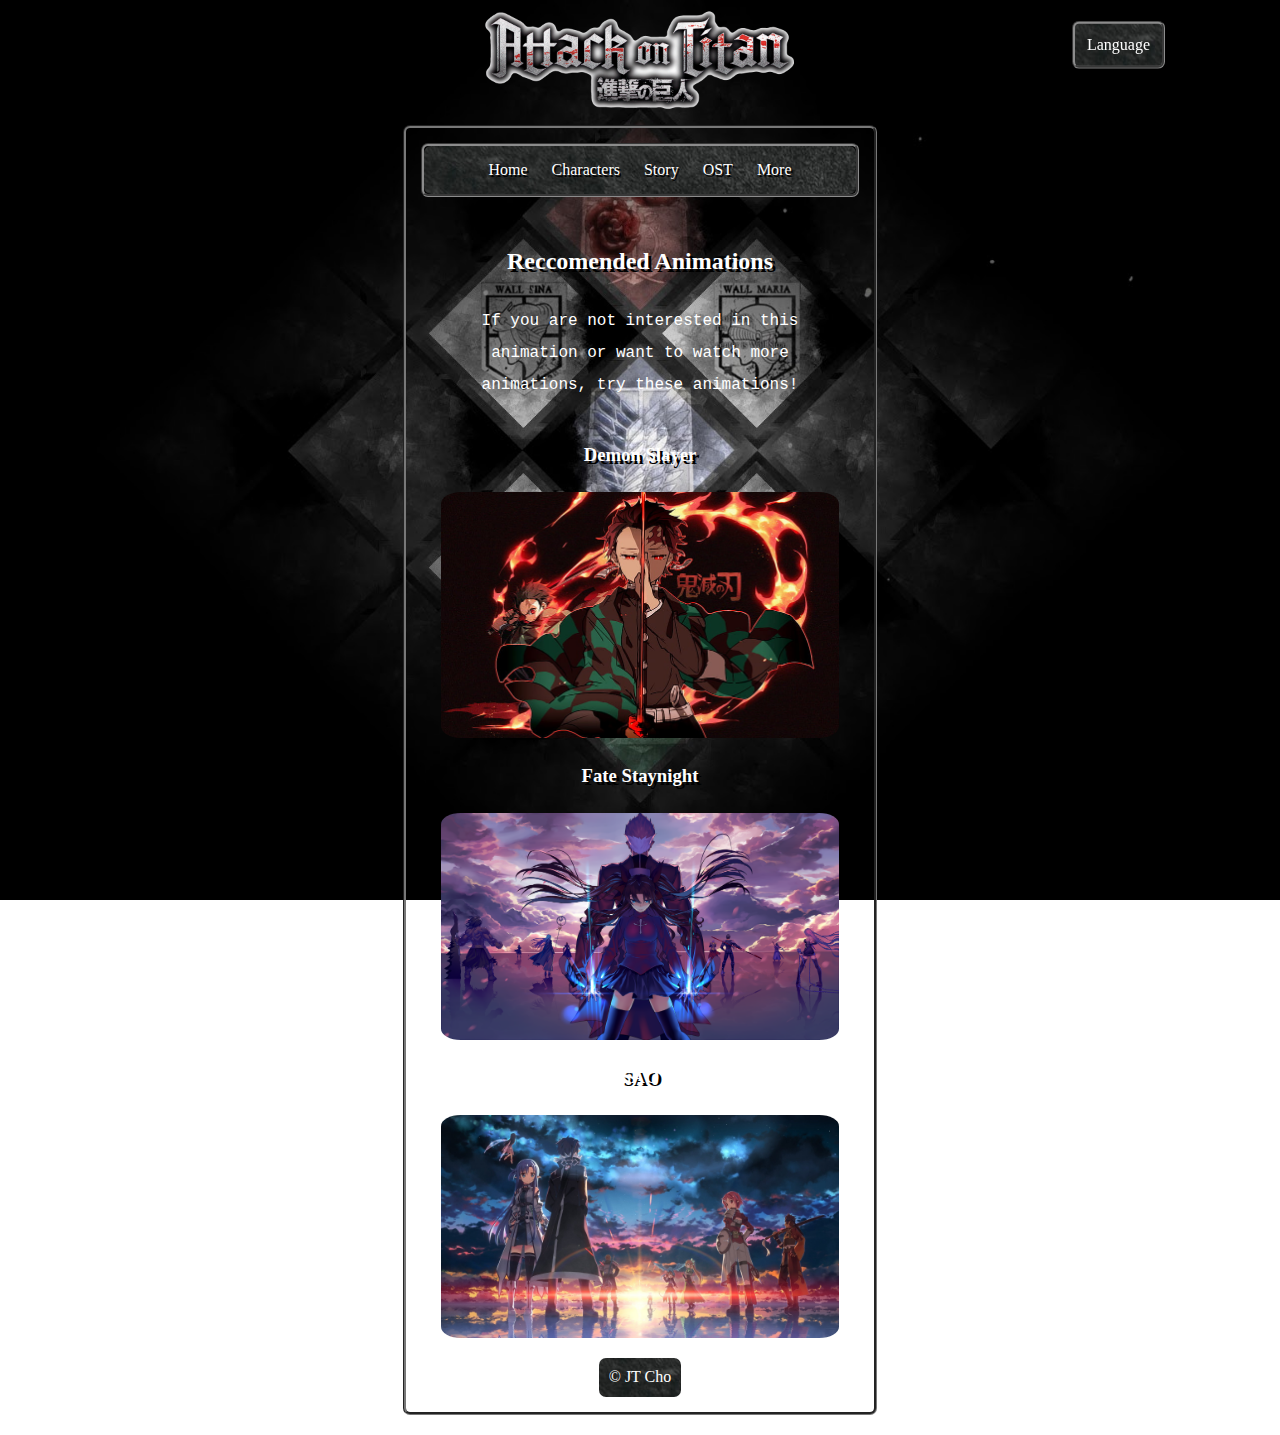
<file: suggestions.html>
<!DOCTYPE html>
<html lang="en">
<head>
    <meta charset="UTF-8">
    <meta name="viewport" content="width=device-width, initial-scale=1.0">
    <meta http-equiv="X-UA-Compatible" content="ie=edge">
 
    <title>Attack On Titan</title>
    <link rel="stylesheet" type="text/css" href="css/normalize.css">
    <link rel="stylesheet" type="text/css" href="css/styles.css">
    <link rel="icon" href="images/icon.ico">
</head>
<body>
    <a href="index.html">
    <header>
        <h1></h1>
      </header>
    </a>
      <div class="container">
        <div class="container1">
        <nav>
        <a href="index.html">Home</a>
        <a href="character.html">Characters</a>
        <a href="story.html">Story</a>
        <a href="playlist.html">OST</a>
        <a href="suggestions.html">More</a>
      </nav>
    </div>
    <section>
        <h2>Reccomended Animations</h2>
        <p>If you are not interested in this animation or want to watch more animations, try these animations! </p>

        <div class="animation-list">
          <div class="animation">
            <h3>Demon Slayer</h3>
            <img src="images/demon.jpg">
          </div>
          <div class="animation">
            <h3>Fate Staynight</h3>
            <img src="images/fate.png">
          </div>
          <div class="animation">
            <h3>SAO</h3>
            <img src="images/sao.jpg">
          </div>
        </div>
      </section>
      
      
      <footer>
        &copy; JT Cho 
      </footer>
    </div>
        
    <div class="dropdown">
      <button class="dropbtn">Language</button>
      <div class="dropdown-content">
        <a href="kr/indexkor.html">Korean</a>
        <a href="jp/indexjp.html">Japanese</a>
        <a href="index.html">English</a>
      </div>
    </div>
    
    <script>
      function toggleDropdown() {
        document.querySelector('.dropdown-content').classList.toggle('show');
      }
      document.querySelector('.dropbtn').addEventListener('click', toggleDropdown);
    </script>
    </body>
</html>
</file>
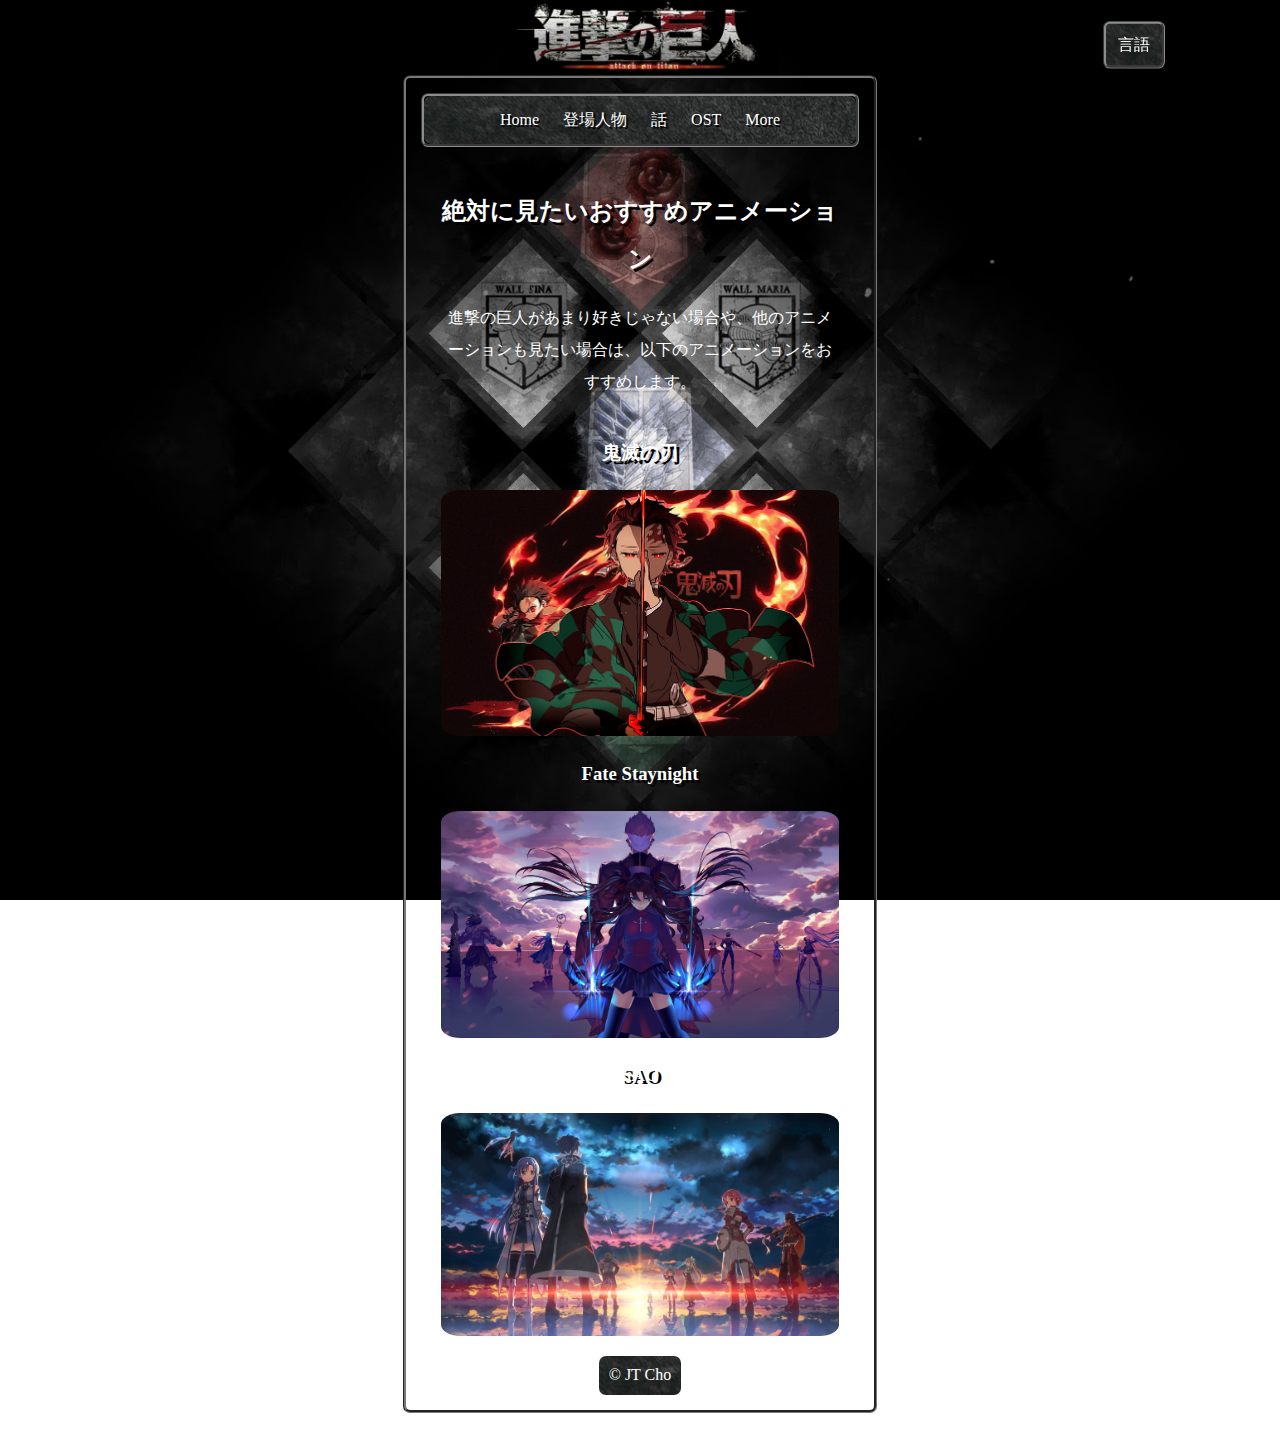
<file: jp/suggestionsjp.html>
<!DOCTYPE html>
<html lang="en">
<head>
    <meta charset="UTF-8">
    <meta name="viewport" content="width=device-width, initial-scale=1.0">
    <meta http-equiv="X-UA-Compatible" content="ie=edge">
 
    <title>Attack On Titan</title>
    <link rel="stylesheet" type="text/css" href="css/normalize.css">
    <link rel="stylesheet" type="text/css" href="css/styles.css">
    <link rel="icon" href="images/icon.ico">
</head>
<body>
    <a href="indexjp.html">
    <header>
      </header>
    </a>
      <div class="container">
        <div class="container1">
        <nav>
          <a href="indexjp.html">Home</a>
          <a href="characterjp.html">登場人物</a>
          <a href="storyjp.html">話</a>
          <a href="playlistjp.html">OST</a>
          <a href="suggestionsjp.html">More</a>
      </nav>
    </div>
    <section>
        <h2>絶対に見たいおすすめアニメーション</h2>
        <p>進撃の巨人があまり好きじゃない場合や、他のアニメーションも見たい場合は、以下のアニメーションをおすすめします。</p>

        <div class="animation-list">
          <div class="animation">
            <h3>鬼滅の刃</h3>
            <img src="images/demon.jpg">
          </div>
          <div class="animation">
            <h3>Fate Staynight</h3>
            <img src="images/fate.png">
          </div>
          <div class="animation">
            <h3>SAO</h3>
            <img src="images/sao.jpg">
          </div>
        </div>
      </section>
      
      
      <footer>
        &copy; JT Cho
      </footer>
    </div>
        
    <div class="dropdown">
      <button class="dropbtn">言語</button>
      <div class="dropdown-content">
        <a href="../index.html">英語</a>
        <a href="../kr/indexkor.html">韓国語</a>
        <a href="indexjp.html">日本語</a>
      </div>
    </div>
    
    <script>
      function toggleDropdown() {
        document.querySelector('.dropdown-content').classList.toggle('show');
      }
      document.querySelector('.dropbtn').addEventListener('click', toggleDropdown);
    </script>
    </body>
</html>
</file>
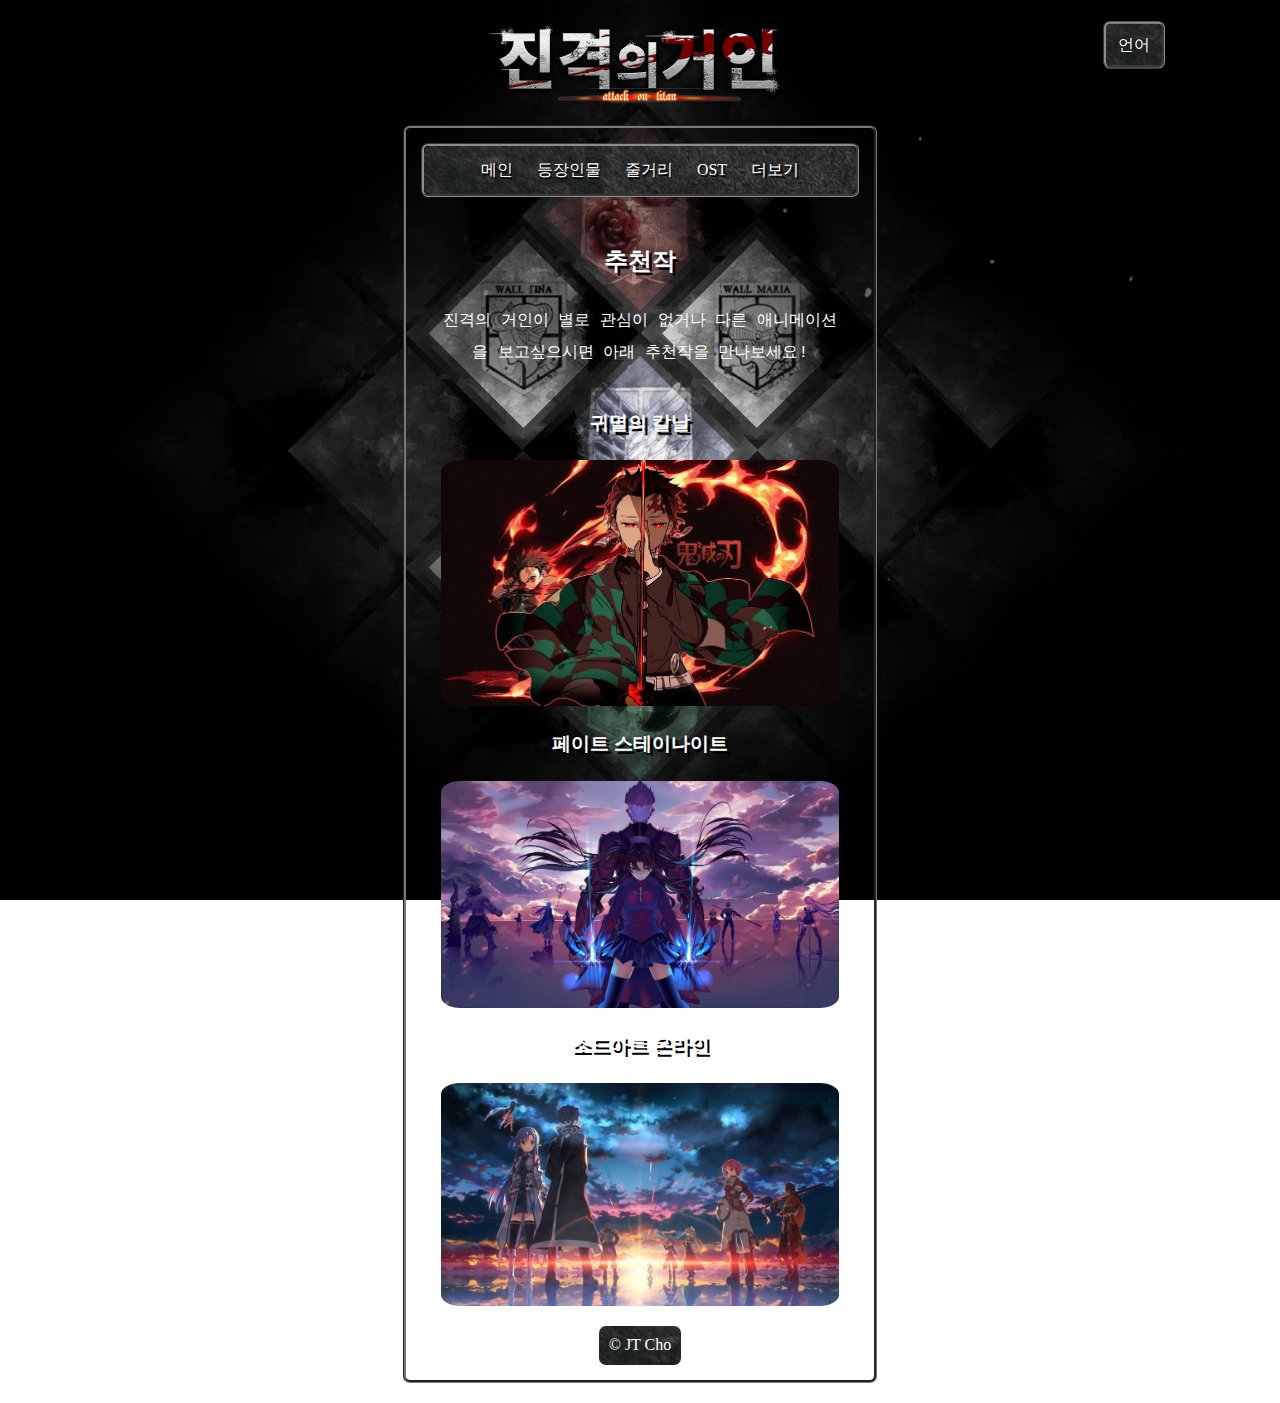
<file: kr/suggestionskor.html>
<!DOCTYPE html>
<html lang="en">
<head>
    <meta charset="UTF-8">
    <meta name="viewport" content="width=device-width, initial-scale=1.0">
    <meta http-equiv="X-UA-Compatible" content="ie=edge">
 
    <title>Attack On Titan</title>
    <link rel="stylesheet" type="text/css" href="css/normalize.css">
    <link rel="stylesheet" type="text/css" href="css/styles.css">
    <link rel="icon" href="images/icon.ico">
</head>
<body>
    <a href="indexkor.html">
    <header>
        <h1></h1>
      </header>
    </a>
      <div class="container">
        <div class="container1">
        <nav>
        <a href="indexkor.html">메인</a>
        <a href="characterkor.html">등장인물</a>
        <a href="storykor.html">줄거리</a>
        <a href="playlistkor.html">OST</a>
        <a href="suggestionskor.html">더보기</a>
      </nav>
    </div>
    <section>
        <h2>추천작</h2>
        <p>진격의 거인이 별로 관심이 없거나 다른 애니메이션을 보고싶으시면 아래 추천작을 만나보세요!</p>

        <div class="animation-list">
          <div class="animation">
            <h3>귀멸의 칼날</h3>
            <img src="images/demon.jpg">
          </div>
          <div class="animation">
            <h3>페이트 스테이나이트</h3>
            <img src="images/fate.png">
          </div>
          <div class="animation">
            <h3>소드아트 온라인</h3>
            <img src="images/sao.jpg">
          </div>
        </div>
      </section>
      
      
      <footer>
        &copy; JT Cho 
      </footer>
    </div>
        
    <div class="dropdown">
      <button class="dropbtn">언어</button>
      <div class="dropdown-content">
        <a href="../jp/indexjp.html">일본어</a>
        <a href="../index.html">영어</a>
        <a href="indexkor.html">한국어</a>
      </div>
    </div>
    
    <script>
      function toggleDropdown() {
        document.querySelector('.dropdown-content').classList.toggle('show');
      }
      document.querySelector('.dropbtn').addEventListener('click', toggleDropdown);
    </script>
    </body>
</html>
</file>
<file: css/styles.css>
html {
    box-sizing: border-box;
  }
  *, *:before, *:after {
    box-sizing: inherit;
  }

.sr-only {
  position: absolute;
  width: 1px;
  height: 1px;
  padding: 0;
  margin: -1px;
  overflow: hidden;
  clip: rect(0, 0, 0, 0);
  border: 0;
}

body {
    background: url('../images/background.jpg') no-repeat center center fixed;
    background-size: cover;
    background-repeat: no-repeat;
    background-attachment: fixed;
  }

.container{
  display: flex;
  flex-wrap: wrap;
  justify-content: center;
  align-items: center;
  width: 800px;
  margin: 40px auto;
  padding: 35px 35px 35px;
  border-radius: 7px;
  border-top: 3px groove rgb(120, 120, 120);
  border-right: 3px groove rgb(120, 120, 120);
  border-left: 3px groove rgb(120, 120, 120);
  border-bottom: 3px groove rgb(120, 120, 120);
}

.container1{
  display: flex;
  flex-wrap: wrap;
  justify-content: center;
  align-items: center;
  width: 800px;
  margin: 0px;
  padding: 0;
  border-radius: 7px;
  border-top: 3px groove rgb(140, 140, 140);
  border-right: 3px groove rgb(140, 140, 140);
  border-left: 3px groove rgb(140, 140, 140);
  border-bottom: 3px groove rgb(140, 140, 140);
}


header {
  margin-top: 15px;
  background-image: url('../images/aoteng.png');
  background-size: contain;
  background-position: center;
  background-repeat: no-repeat;
  padding: 20px;
  transform: scale(2.0);
}

h1 {
  margin: 0;
  font-size: 36px;
}

nav {
  background-image: url('../images/black.jpg');
  padding: 15px 35px;
  text-align: center;
  border-radius: 7px 7px 7px 7px;
  width: 100%;
}

nav a {
  text-decoration: none;
  color: #ffffff;
  padding: 10px;
  font-family: Copperplate, Papyrus, fantasy;
  text-shadow: 1.5px 1.5px #000000;
}

nav a:hover {
  background-color: #858585;
}

.character .cha:hover {
  opacity: 0.7;
  transition: opacity 0.3s ease-in-out;
}

section {
  color: white;
  max-width: 800px;
  margin: 0 auto;
  padding: 20px;
  text-align: center;
  line-height: 2.0;
  font-family: 'Courier New', monospace;
}

footer {
  background-image: url('../images/black.jpg');
  color: #fff;
  text-align: center;
  padding: 10px;
  border-radius: 7px 7px 7px 7px;
}

.heart{
  position: fixed;
  top: 170%;
  left: 50%;
  transform: translate(-50%, -50%);
}

.story{
  position: fixed;
  top: 223%;
  left: 50%;
  transform: translate(-50%, -50%);
}

.poster {
  max-width: 100%;
  max-height: 100%;
  display: block;
  margin: auto;
  border-radius: 5%;
}

.red {
  max-width: 100%;
  max-height: 100%;
  display: block;
  margin: auto;
  border-radius: 5%;
}

img {
  max-width: 100%;
}


h2,h3{
  font-family: Copperplate, Papyrus, fantasy;
  text-shadow: 3px 3px #000000;
}


.s{
  font-family: Copperplate, Papyrus, fantasy;
  text-shadow: 3px 3px #000000;
  font-size: 30px;
  font-weight: bold;
}

.characters-section {
  margin-top: 5 px;
}

.characters-container {
  display: flex;
  flex-wrap: wrap;
  justify-content: center;
}

.character {
  margin: 20px;
  text-align: center;
}

.character img {
  width: 200px;
  height: 200px;
  object-fit: cover;
  border-radius: 50%;
}

.character h3 {
  margin-top: 10px;
  font-size: 24px;
}

.character p {
  margin-top: 10px;
  font-size: 16px;
  line-height: 1.5;
}

.instruction{
  font-family: 'Courier New', monospace;;
  font-size: 15px;
  font-weight: bold;
}

.dropdown {
  position: fixed;
  top: 5%;
  right: 115px;
  transform: translateY(-50%);
  display: inline-block;
}

.dropbtn {
  background-image: url('../images/black.jpg');
  color: white;
  padding: 12px;
  font-size: 16px;
  border: none;
  cursor: pointer;
  font-family: Copperplate, Papyrus, fantasy;
  border-radius: 7px;
  border-top: 3px groove rgb(140, 140, 140);
  border-right: 3px groove rgb(140, 140, 140);
  border-left: 3px groove rgb(140, 140, 140);
  border-bottom: 3px groove rgb(140, 140, 140);
}

.dropdown-content {
  display: none;
  position: absolute;
  background-color: #f9f9f9;
  min-width: 160px;
  box-shadow: 0px 8px 16px 0px rgba(0,0,0,0.2);
  z-index: 1;
}

.dropdown-content a {
  color: black;
  padding: 12px 16px;
  text-decoration: none;
  display: block;
}

.dropdown-content a:hover {
  background-color: #f1f1f1;
}

.show {
  display: block;
}

h1 {
  text-align: center;
  margin: 50px 0;
}

ul {
  list-style-type: none;
  margin: 0;
  padding: 0;
  display: flex;
  flex-wrap: wrap;
  justify-content: center;
}

li {
  display: flex;
  align-items: center;
  margin: 20px;
  padding: 10px;
  background-image: url('../images/dark.jpg');
  border-radius: 20px;
  box-shadow: 0px 0px 5px rgba(0, 0, 0, 0.2);
  border: 1px solid #ddd;
  max-width: 450px;
  max-height: 200px;
  color: white;
}

li img {
  margin-right: 10px;
  height: 75px;
  width: 75px;
  border-radius: 50%;
}

li h3 {
  margin: 0;
  font-size: 1.2rem;
}

li p {
  margin: 0;
  font-size: 1rem;
}

li audio {
  margin-left: auto;
}

.musicplay{
  font-family: 'Courier New', Courier, monospace;
}

.songtitle{
  font-family: 'Courier New', Courier, monospace;
  text-shadow: none;
}

.animation {
  display: flex;
  flex-direction: column;
  align-items: center;
}

.animation img {
  border-radius: 5%;
}


/* Small devices (landscape phones, 576px and up) */
@media (min-width: 576px) {
  .container {
    width: 100%;
    padding: 15px;
    margin: 20px auto;
  }
  h1 {
    font-size: 28px;
  }
}

/* Small devices (portrait phones, 576px and up) */
@media (max-width: 576px) {
  .container {
    width: 100%;
    padding: 10px;
    margin: 10px auto;
  }
  h1 {
    font-size: 24px;
  }
  nav {
    padding: 5px;
  }
  nav a {
    padding: 5px;
  }
}

/* Medium devices (tablets, 768px and up) */
@media (min-width: 768px) {
  .container {
    width: 70%;
  }
  h1 {
    font-size: 35px;
  }
}

/* Large devices (desktops, 992px and up) */
@media (min-width: 992px) {
  .container {
    width: 50%;
  }
  h1 {
    font-size: 30px;
  }
}

/* Extra large devices (large desktops, 1200px and up) */
@media (min-width: 1200px) {
  .container {
    width: 37%;
  }
  h1 {
    font-size: 30px;
  }

}
</file>
<file: jp/css/styles.css>
html {
    box-sizing: border-box;
  }
  *, *:before, *:after {
    box-sizing: inherit;
  }

.sr-only {
  position: absolute;
  width: 1px;
  height: 1px;
  padding: 0;
  margin: -1px;
  overflow: hidden;
  clip: rect(0, 0, 0, 0);
  border: 0;
}

body {
    background: url('../images/background.jpg') no-repeat center center fixed;
    background-size: cover;
    background-repeat: no-repeat;
    background-attachment: fixed;
  }

.container{
  display: flex;
  flex-wrap: wrap;
  justify-content: center;
  align-items: center;
  width: 800px;
  margin: 40px auto;
  padding: 35px 35px 35px;
  border-radius: 7px;
  border-top: 3px groove rgb(120, 120, 120);
  border-right: 3px groove rgb(120, 120, 120);
  border-left: 3px groove rgb(120, 120, 120);
  border-bottom: 3px groove rgb(120, 120, 120);
}

.container1{
  display: flex;
  flex-wrap: wrap;
  justify-content: center;
  align-items: center;
  width: 800px;
  margin: 0px;
  padding: 0;
  border-radius: 7px;
  border-top: 3px groove rgb(140, 140, 140);
  border-right: 3px groove rgb(140, 140, 140);
  border-left: 3px groove rgb(140, 140, 140);
  border-bottom: 3px groove rgb(140, 140, 140);
}


header {
  margin-top: 15px;
  background-image: url('../images/aotjp.jpg');
  background-size: contain;
  background-position: center;
  background-repeat: no-repeat;
  padding: 20px;
  transform: scale(2.0);
  margin-bottom: 10px;
}

h1 {
  margin: 0;
  font-size: 36px;
}

nav {
  background-image: url('../images/black.jpg');
  padding: 15px 35px;
  text-align: center;
  border-radius: 7px 7px 7px 7px;
  width: 100%;
}

nav a {
  text-decoration: none;
  color: #ffffff;
  padding: 10px;
  font-family: Copperplate, Papyrus, fantasy;
  text-shadow: 1.5px 1.5px #000000;
}

nav a:hover {
  background-color: #858585;
}

.character .cha:hover {
  opacity: 0.7;
  transition: opacity 0.3s ease-in-out;
}

section {
  color: white;
  max-width: 800px;
  margin: 0 auto;
  padding: 20px;
  text-align: center;
  line-height: 2.0;
  font-family: 'Courier New', monospace;
}

footer {
  background-image: url('../images/black.jpg');
  color: #fff;
  text-align: center;
  padding: 10px;
  border-radius: 7px 7px 7px 7px;
}

.heart{
  position: fixed;
  top: 170%;
  left: 50%;
  transform: translate(-50%, -50%);
}

.story{
  position: fixed;
  top: 223%;
  left: 50%;
  transform: translate(-50%, -50%);
}

.poster {
  max-width: 100%;
  max-height: 100%;
  display: block;
  margin: auto;
  border-radius: 5%;
}

.red {
  max-width: 100%;
  max-height: 100%;
  display: block;
  margin: auto;
  border-radius: 5%;
}

img {
  max-width: 100%;
}


h2,h3{
  font-family: Copperplate, Papyrus, fantasy;
  text-shadow: 3px 3px #000000;
}


.s{
  font-family: Copperplate, Papyrus, fantasy;
  text-shadow: 3px 3px #000000;
  font-size: 30px;
  font-weight: bold;
}

.characters-section {
  margin-top: 5 px;
}

.characters-container {
  display: flex;
  flex-wrap: wrap;
  justify-content: center;
}

.character {
  margin: 20px;
  text-align: center;
}

.character img {
  width: 200px;
  height: 200px;
  object-fit: cover;
  border-radius: 50%;
}

.character h3 {
  margin-top: 10px;
  font-size: 24px;
}

.character p {
  margin-top: 10px;
  font-size: 16px;
  line-height: 1.5;
}

.instruction{
  font-family: 'Courier New', monospace;;
  font-size: 15px;
  font-weight: bold;
}

.dropdown {
  position: fixed;
  top: 5%;
  right: 115px;
  transform: translateY(-50%);
  display: inline-block;
}

.dropbtn {
  background-image: url('../images/black.jpg');
  color: white;
  padding: 12px;
  font-size: 16px;
  border: none;
  cursor: pointer;
  font-family: Copperplate, Papyrus, fantasy;
  border-radius: 7px;
  border-top: 3px groove rgb(140, 140, 140);
  border-right: 3px groove rgb(140, 140, 140);
  border-left: 3px groove rgb(140, 140, 140);
  border-bottom: 3px groove rgb(140, 140, 140);
}

.dropdown-content {
  display: none;
  position: absolute;
  background-color: #f9f9f9;
  min-width: 160px;
  box-shadow: 0px 8px 16px 0px rgba(0,0,0,0.2);
  z-index: 1;
}

.dropdown-content a {
  color: black;
  padding: 12px 16px;
  text-decoration: none;
  display: block;
}

.dropdown-content a:hover {
  background-color: #f1f1f1;
}

.show {
  display: block;
}

h1 {
  text-align: center;
  margin: 50px 0;
}

ul {
  list-style-type: none;
  margin: 0;
  padding: 0;
  display: flex;
  flex-wrap: wrap;
  justify-content: center;
}

li {
  display: flex;
  align-items: center;
  margin: 20px;
  padding: 10px;
  background-image: url('../images/dark.jpg');
  border-radius: 20px;
  box-shadow: 0px 0px 5px rgba(0, 0, 0, 0.2);
  border: 1px solid #ddd;
  max-width: 450px;
  max-height: 200px;
  color: white;
}

li img {
  margin-right: 10px;
  height: 75px;
  width: 75px;
  border-radius: 50%;
}

li h3 {
  margin: 0;
  font-size: 1.2rem;
}

li p {
  margin: 0;
  font-size: 1rem;
}

li audio {
  margin-left: auto;
}

.musicplay{
  font-family: 'Courier New', Courier, monospace;
}

.songtitle{
  font-family: 'Courier New', Courier, monospace;
  text-shadow: none;
}

.animation {
  display: flex;
  flex-direction: column;
  align-items: center;
}

.animation img {
  border-radius: 5%;
}


/* Small devices (landscape phones, 576px and up) */
@media (min-width: 576px) {
  .container {
    width: 100%;
    padding: 15px;
    margin: 20px auto;
  }
  h1 {
    font-size: 28px;
  }
}

/* Small devices (portrait phones, 576px and up) */
@media (max-width: 576px) {
  .container {
    width: 100%;
    padding: 10px;
    margin: 10px auto;
  }
  h1 {
    font-size: 24px;
  }
  nav {
    padding: 5px;
  }
  nav a {
    padding: 5px;
  }
}

/* Medium devices (tablets, 768px and up) */
@media (min-width: 768px) {
  .container {
    width: 70%;
  }
  h1 {
    font-size: 35px;
  }
}

/* Large devices (desktops, 992px and up) */
@media (min-width: 992px) {
  .container {
    width: 50%;
  }
  h1 {
    font-size: 30px;
  }
}

/* Extra large devices (large desktops, 1200px and up) */
@media (min-width: 1200px) {
  .container {
    width: 37%;
  }
  h1 {
    font-size: 30px;
  }

}
</file>
<file: kr/css/styles.css>
html {
    box-sizing: border-box;
  }
  *, *:before, *:after {
    box-sizing: inherit;
  }

.sr-only {
  position: absolute;
  width: 1px;
  height: 1px;
  padding: 0;
  margin: -1px;
  overflow: hidden;
  clip: rect(0, 0, 0, 0);
  border: 0;
}

body {
    background: url('../images/background.jpg') no-repeat center center fixed;
    background-size: cover;
    background-repeat: no-repeat;
    background-attachment: fixed;
  }

.container{
  display: flex;
  flex-wrap: wrap;
  justify-content: center;
  align-items: center;
  width: 800px;
  margin: 40px auto;
  padding: 35px 35px 35px;
  border-radius: 7px;
  border-top: 3px groove rgb(120, 120, 120);
  border-right: 3px groove rgb(120, 120, 120);
  border-left: 3px groove rgb(120, 120, 120);
  border-bottom: 3px groove rgb(120, 120, 120);
}

.container1{
  display: flex;
  flex-wrap: wrap;
  justify-content: center;
  align-items: center;
  width: 800px;
  margin: 0px;
  padding: 0;
  border-radius: 7px;
  border-top: 3px groove rgb(140, 140, 140);
  border-right: 3px groove rgb(140, 140, 140);
  border-left: 3px groove rgb(140, 140, 140);
  border-bottom: 3px groove rgb(140, 140, 140);
}


header {
  margin-top: 15px;
  background-image: url('../images/aotkor.png');
  background-size: contain;
  background-position: center;
  background-repeat: no-repeat;
  padding: 20px;
  transform: scale(2.0);
}

h1 {
  margin: 0;
  font-size: 36px;
}

nav {
  background-image: url('../images/black.jpg');
  padding: 15px 35px;
  text-align: center;
  border-radius: 7px 7px 7px 7px;
  width: 100%;
}

nav a {
  text-decoration: none;
  color: #ffffff;
  padding: 10px;
  font-family: Copperplate, Papyrus, fantasy;
  text-shadow: 1.5px 1.5px #000000;
}

nav a:hover {
  background-color: #858585;
}

.character .cha:hover {
  opacity: 0.7;
  transition: opacity 0.3s ease-in-out;
}

section {
  color: white;
  max-width: 800px;
  margin: 0 auto;
  padding: 20px;
  text-align: center;
  line-height: 2.0;
  font-family: 'Courier New', monospace;
}

footer {
  background-image: url('../images/black.jpg');
  color: #fff;
  text-align: center;
  padding: 10px;
  border-radius: 7px 7px 7px 7px;
}

.heart{
  position: fixed;
  top: 170%;
  left: 50%;
  transform: translate(-50%, -50%);
}

.story{
  position: fixed;
  top: 223%;
  left: 50%;
  transform: translate(-50%, -50%);
}

.poster {
  max-width: 100%;
  max-height: 100%;
  display: block;
  margin: auto;
  border-radius: 5%;
}

.red {
  max-width: 100%;
  max-height: 100%;
  display: block;
  margin: auto;
  border-radius: 5%;
}

img {
  max-width: 100%;
}


h2,h3{
  font-family: Copperplate, Papyrus, fantasy;
  text-shadow: 3px 3px #000000;
}


.s{
  font-family: Copperplate, Papyrus, fantasy;
  text-shadow: 3px 3px #000000;
  font-size: 30px;
  font-weight: bold;
}

.characters-section {
  margin-top: 5 px;
}

.characters-container {
  display: flex;
  flex-wrap: wrap;
  justify-content: center;
}

.character {
  margin: 20px;
  text-align: center;
}

.character img {
  width: 200px;
  height: 200px;
  object-fit: cover;
  border-radius: 50%;
}

.character h3 {
  margin-top: 10px;
  font-size: 24px;
}

.character p {
  margin-top: 10px;
  font-size: 16px;
  line-height: 1.5;
}

.instruction{
  font-family: 'Courier New', monospace;;
  font-size: 15px;
  font-weight: bold;
}

.dropdown {
  position: fixed;
  top: 5%;
  right: 115px;
  transform: translateY(-50%);
  display: inline-block;
}

.dropbtn {
  background-image: url('../images/black.jpg');
  color: white;
  padding: 12px;
  font-size: 16px;
  border: none;
  cursor: pointer;
  font-family: Copperplate, Papyrus, fantasy;
  border-radius: 7px;
  border-top: 3px groove rgb(140, 140, 140);
  border-right: 3px groove rgb(140, 140, 140);
  border-left: 3px groove rgb(140, 140, 140);
  border-bottom: 3px groove rgb(140, 140, 140);
}

.dropdown-content {
  display: none;
  position: absolute;
  background-color: #f9f9f9;
  min-width: 160px;
  box-shadow: 0px 8px 16px 0px rgba(0,0,0,0.2);
  z-index: 1;
}

.dropdown-content a {
  color: black;
  padding: 12px 16px;
  text-decoration: none;
  display: block;
}

.dropdown-content a:hover {
  background-color: #f1f1f1;
}

.show {
  display: block;
}

h1 {
  text-align: center;
  margin: 50px 0;
}

ul {
  list-style-type: none;
  margin: 0;
  padding: 0;
  display: flex;
  flex-wrap: wrap;
  justify-content: center;
}

li {
  display: flex;
  align-items: center;
  margin: 20px;
  padding: 10px;
  background-image: url('../images/dark.jpg');
  border-radius: 20px;
  box-shadow: 0px 0px 5px rgba(0, 0, 0, 0.2);
  border: 1px solid #ddd;
  max-width: 450px;
  max-height: 200px;
  color: white;
}

li img {
  margin-right: 10px;
  height: 75px;
  width: 75px;
  border-radius: 50%;
}

li h3 {
  margin: 0;
  font-size: 1.2rem;
}

li p {
  margin: 0;
  font-size: 1rem;
}

li audio {
  margin-left: auto;
}

.musicplay{
  font-family: 'Courier New', Courier, monospace;
}

.songtitle{
  font-family: 'Courier New', Courier, monospace;
  text-shadow: none;
}

.animation {
  display: flex;
  flex-direction: column;
  align-items: center;
}

.animation img {
  border-radius: 5%;
}


/* Small devices (landscape phones, 576px and up) */
@media (min-width: 576px) {
  .container {
    width: 100%;
    padding: 15px;
    margin: 20px auto;
  }
  h1 {
    font-size: 28px;
  }
}

/* Small devices (portrait phones, 576px and up) */
@media (max-width: 576px) {
  .container {
    width: 100%;
    padding: 10px;
    margin: 10px auto;
  }
  h1 {
    font-size: 24px;
  }
  nav {
    padding: 5px;
  }
  nav a {
    padding: 5px;
  }
}

/* Medium devices (tablets, 768px and up) */
@media (min-width: 768px) {
  .container {
    width: 70%;
  }
  h1 {
    font-size: 35px;
  }
}

/* Large devices (desktops, 992px and up) */
@media (min-width: 992px) {
  .container {
    width: 50%;
  }
  h1 {
    font-size: 30px;
  }
}

/* Extra large devices (large desktops, 1200px and up) */
@media (min-width: 1200px) {
  .container {
    width: 37%;
  }
  h1 {
    font-size: 30px;
  }

}
</file>
